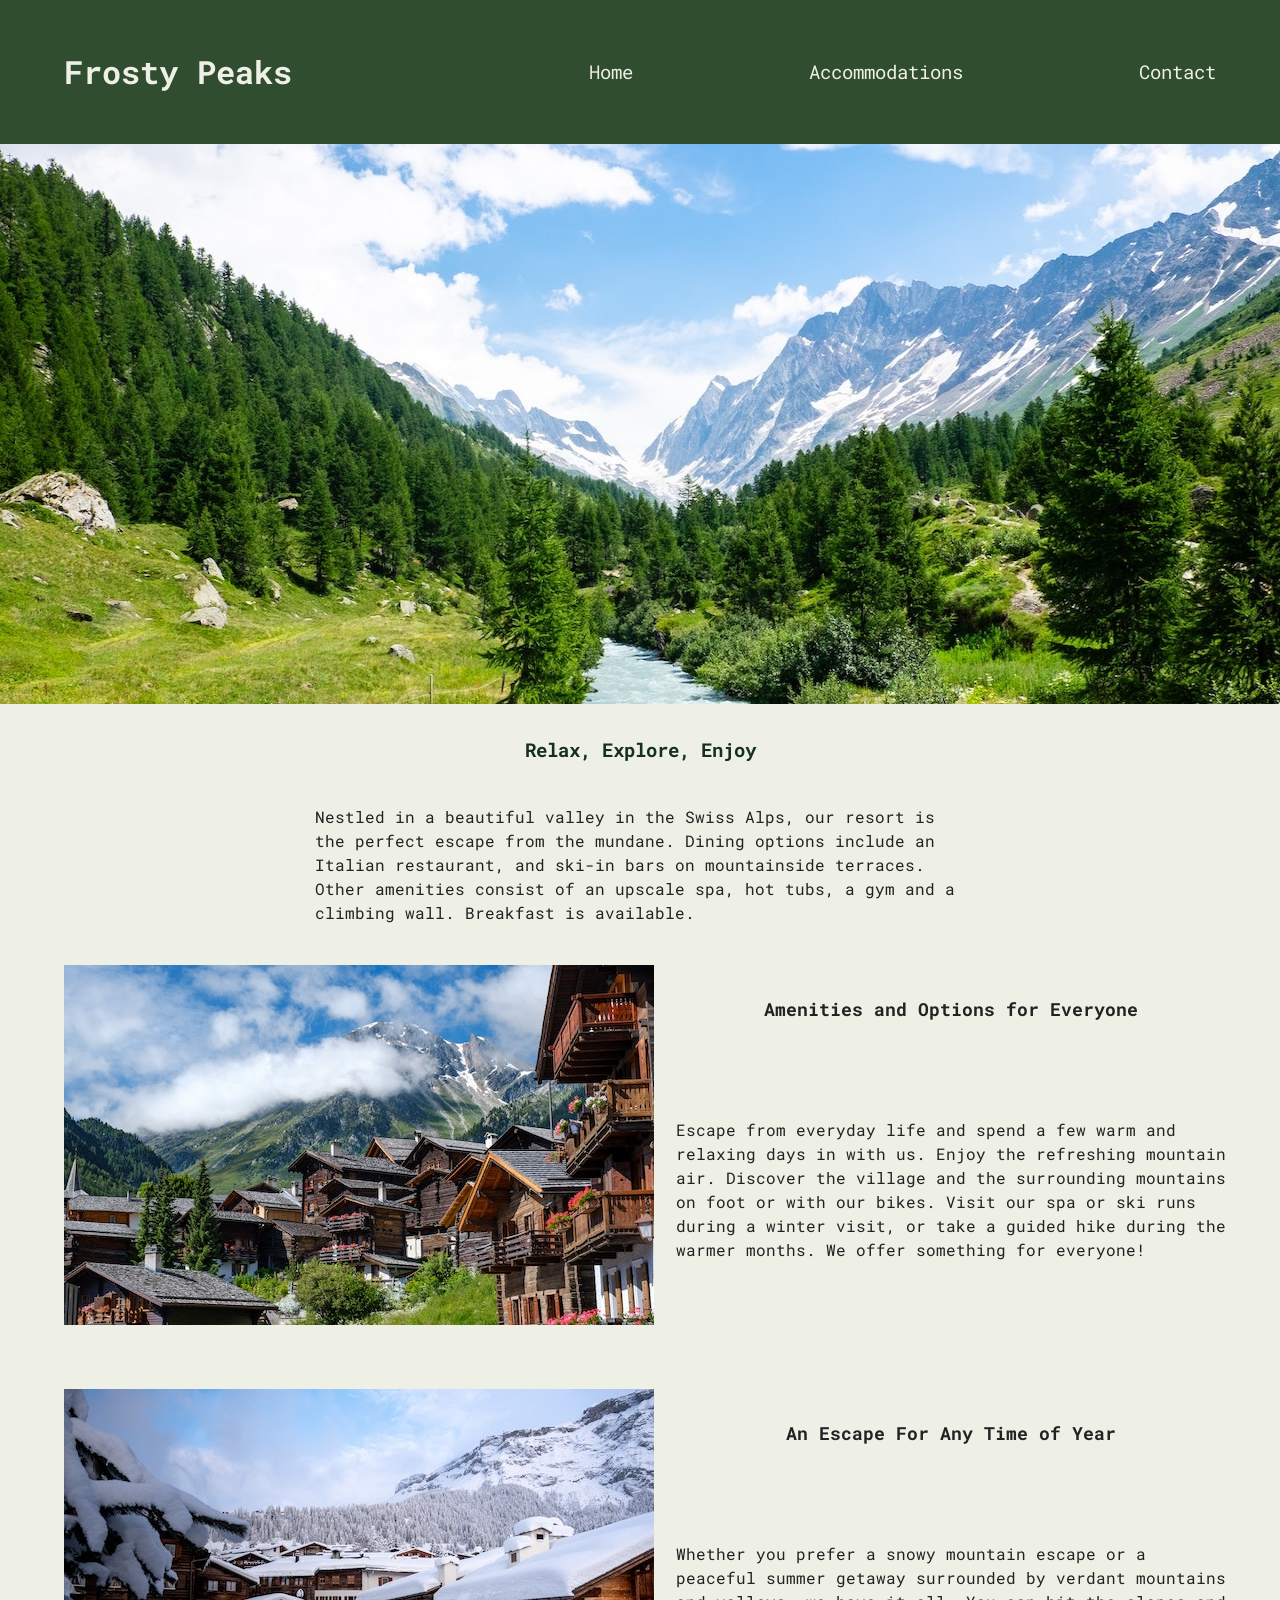
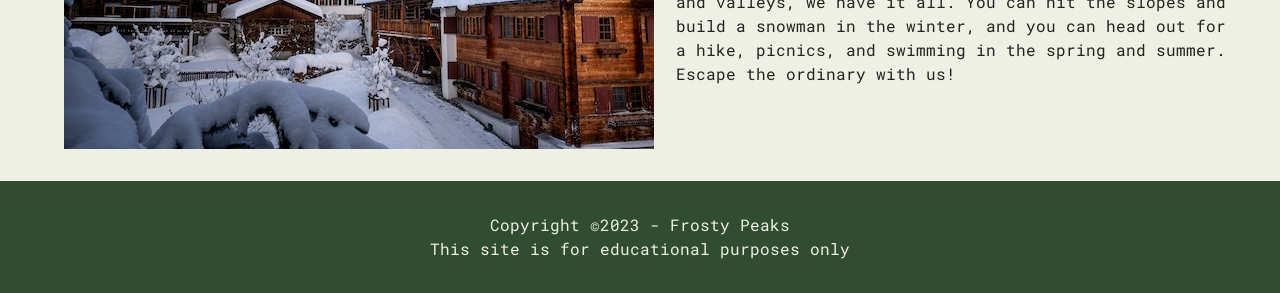
<file: index.html>
<!DOCTYPE html>
<html lang="en">
    <head>
        <meta charset="utf-8">
        <title>Frosty Peaks</title>
        <meta name="author" content="Sol Llinas">
        <meta name="description" content="Frosty Peaks Resort">
        
        <link rel="shortcut icon" href="images/favicon.ico" type="image/x-icon">
        <link rel="icon" href="images/favicon.ico" type="image/x-icon">

        <link rel="preconnect" href="https://fonts.googleapis.com">
        <link rel="preconnect" href="https://fonts.gstatic.com" crossorigin>
        <link href="https://fonts.googleapis.com/css2?family=Roboto+Mono:ital,wght@0,100..700;1,100..700&display=swap" rel="stylesheet">

        <link rel="stylesheet" href="styles.css">
    </head>

    <body>
        <header>
            <div>
                <h1><a href="#">Frosty Peaks</a></h1>
                <nav>
                    <ul>
                        <li><a href="#">Home</a></li>
                        <li><a href="#">Accommodations</a></li>
                        <li><a href="contact.html">Contact</a></li>
                    </ul>
                </nav>
            </div>
            <img src="images/swiss-valley.jpg" alt="Panoramic view of a lake, pine trees and snow covered mountains" height="560" width="1440"> 
        </header>
        <main>
            <h2>Relax, Explore, Enjoy</h2>
            <p>Nestled in a beautiful valley in the Swiss Alps, our resort is the perfect escape from the mundane. Dining options include an Italian restaurant, and ski-in bars on mountainside terraces. Other amenities consist of an upscale spa, hot tubs, a gym and a climbing wall. Breakfast is available.</p>
            <section id="amenities">
                <img src="images/swiss-chalet.jpg" alt="Several wooden cabins with a background of snow covered mountains" width="590" height="360">
                <h3>Amenities and Options for Everyone</h3>
                <p>Escape from everyday life and spend a few warm and relaxing days in with us. Enjoy the refreshing mountain air. Discover the village and the surrounding mountains on foot or with our bikes. Visit our spa or ski runs during a winter visit, or take a guided hike during the warmer months. We offer something for everyone!</p>
            </section>
            <section id="description">
                <img src="images/snowy-chalet.jpg" alt="Several wooden cabins covered in snow with a background of snow covered mountains" width="590" height="360">
                <h3>An Escape For Any Time of Year</h3>
                <p>Whether you prefer a snowy mountain escape or a peaceful summer getaway surrounded by verdant mountains and valleys, we have it all. You can hit the slopes and build a snowman in the winter, and you can head out for a hike, picnics, and swimming in the spring and summer. Escape the ordinary with us!</p>
            </section>
        </main>
        <footer>
            <p>Copyright ©2023 - Frosty Peaks</p>
            <p>This site is for educational purposes only</p>
        </footer>
    </body>
</html>
</file>
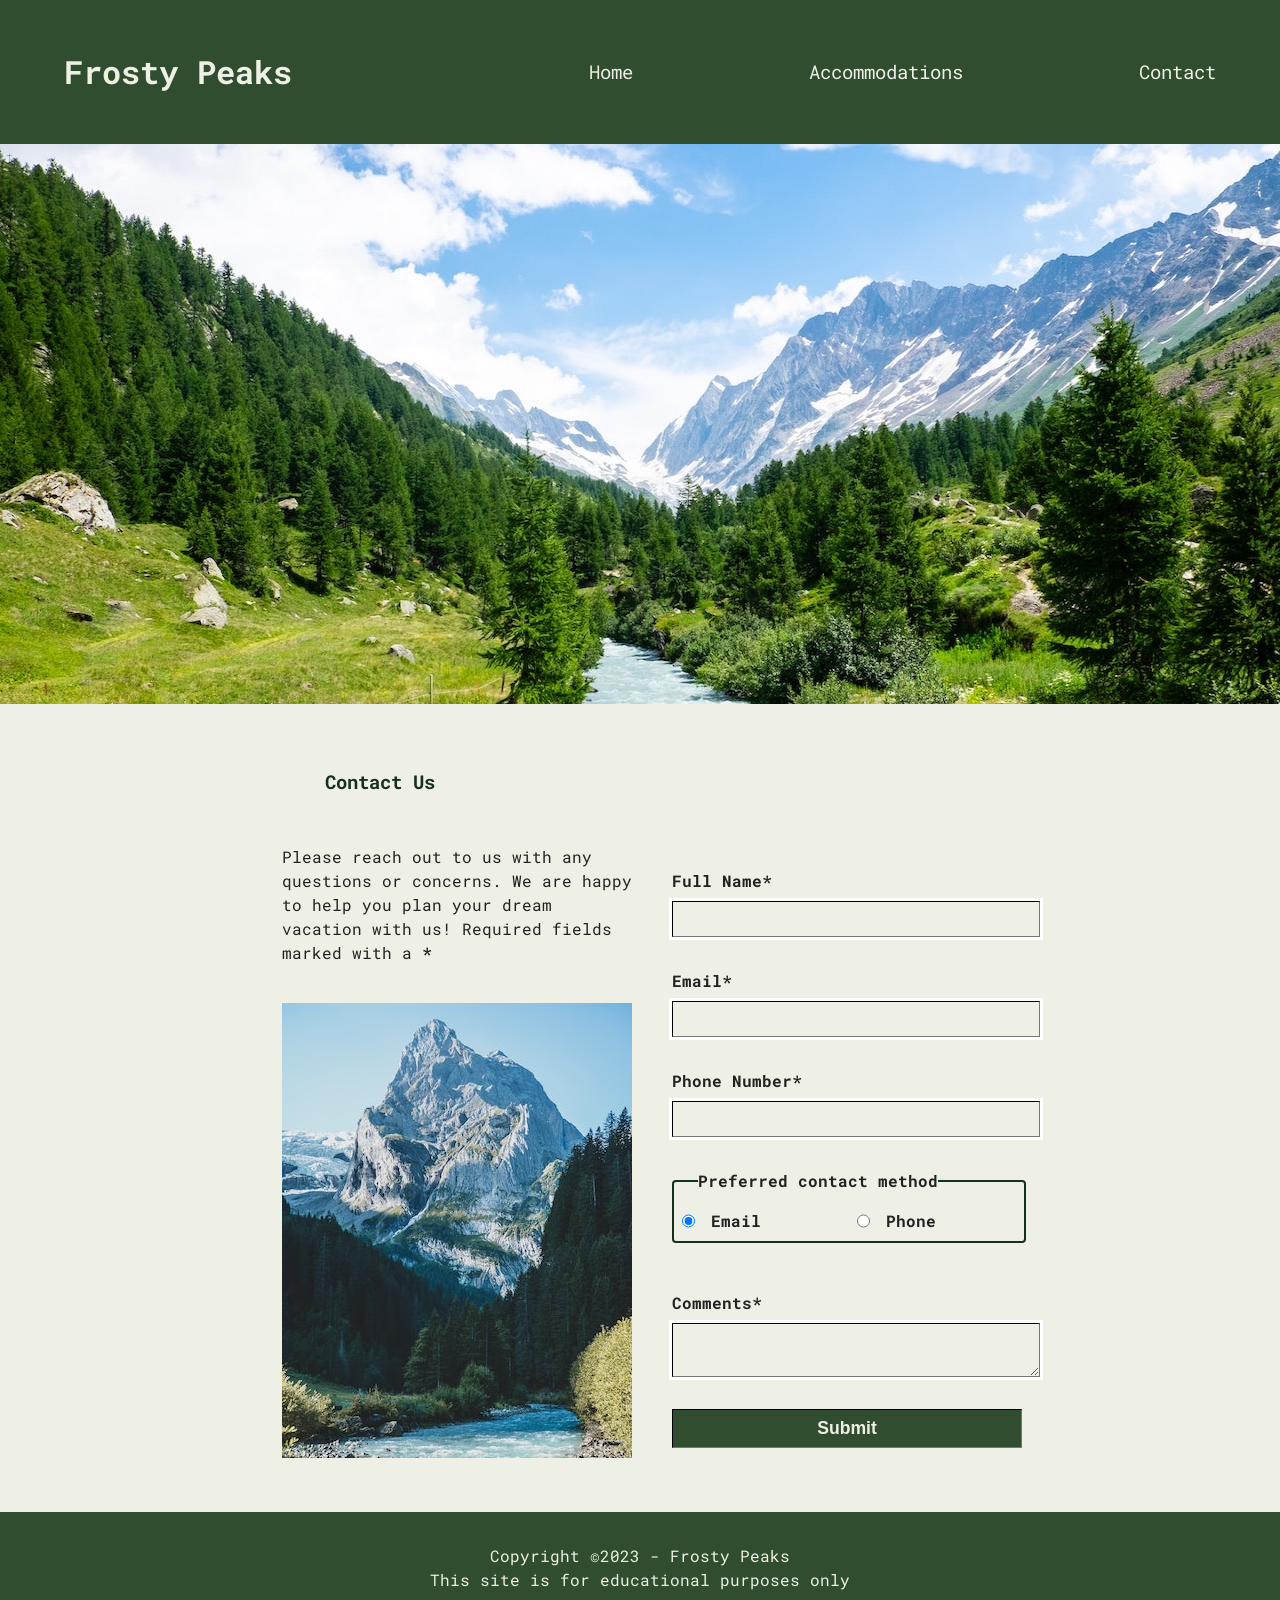
<file: contact.html>
<!DOCTYPE html>
<html lang="en">
    <head>
        <meta charset="utf-8">
        <title>Frosty Peaks | Contact</title>
        <meta name="author" content="Sol Llinas">
        <meta name="description" content="Frosty Peaks Resort contact section">
        
        <link rel="shortcut icon" href="images/favicon.ico" type="image/x-icon">
        <link rel="icon" href="images/favicon.ico" type="image/x-icon">

        <link rel="preconnect" href="https://fonts.googleapis.com">
        <link rel="preconnect" href="https://fonts.gstatic.com" crossorigin>
        <link href="https://fonts.googleapis.com/css2?family=Roboto+Mono:ital,wght@0,100..700;1,100..700&display=swap" rel="stylesheet">

        <link rel="stylesheet" href="styles.css">
    </head>

    <body>
        <header>
            <div>
                <h1><a href="index.html">Frosty Peaks</a></h1>
                <nav>
                    <ul>
                        <li><a href="index.html">Home</a></li>
                        <li><a href="#">Accommodations</a></li>
                        <li><a href="#">Contact</a></li>
                    </ul>
                </nav>
            </div>
            <img src="images/swiss-valley.jpg" alt="Panoramic view of a lake, pine trees and snow covered mountains" height="560" width="1440"> 
        </header>
        <main>
            <section id="contact-us">
                <h2>Contact Us</h2>
                <p>Please reach out to us with any questions or concerns. We are happy to help you plan your dream vacation with us!
                    Required fields marked with a <span class="required">*</span></p>
                <img src="images/swiss-peak.jpg" alt="Snow covered peak behind a line of trees and a lake." width="350" height="455">
                <form action="https://wp.zybooks.com/form-viewer.php" target="_blank" method="post">

                    <label for="my-name">Full Name*</label>
                    <input type="text" name="my-name" id="my-name" required>

                    <label for="my-email">Email*</label>
                    <input type="email" name="my-email" id="my-email" required>

                    <label for="my-phone">Phone Number*</label>
                    <input type="tel" name="my-phone" id="my-phone" required>

                    <fieldset>
                        <legend>Preferred contact method</legend>

                        <input type="radio" name="contact-pref" id="pref-email" checked>
                        <label for="pref-email">Email</label>

                        <input type="radio" name="contact-pref" id="pref-phone">
                        <label for="pref-phone">Phone</label>
                    </fieldset>

                    <label for="my-comment">Comments*</label>
                    <textarea name="my-comment" id="my-comment" required></textarea>

                    <input type="submit" name="my-submit" id="my-submit" value="Submit">
                </form>
            </section>
        </main>
        <footer>
            <p>Copyright ©2023 - Frosty Peaks</p>
            <p>This site is for educational purposes only</p>
        </footer>
    </body>
</html>
</file>
<file: styles.css>
/* OBFUSCATED BY CSSOBFUSCATOR.COM at 2025/04/30 21:22:34 */
span,html,body,div{margin-left:0;}div,html,span,body{margin-bottom:0;}div,html,body,span{margin-right:0;}body,span,div,html{margin-top:0;}span,html,body,div{padding-left:0;}div,html,body,span{padding-bottom:0;}html,span,div,body{padding-right:0;}span,div,body,html{padding-top:0;}html{border-left-width:0;}html{border-bottom-width:0;}html{border-right-width:0;}html{border-top-width:0;}html{border-left-style:none;}html{border-bottom-style:none;}html{border-right-style:none;}html{border-top-style:none;}html{border-left-color:currentColor;}html{border-bottom-color:currentColor;}html{border-right-color:currentColor;}html{border-top-color:currentColor;}html{border-image:none;}html{font-size:100%;}html{font:inherit;}span,body,html,div{vertical-align:baseline;}body{border-left-width:0;}body{border-bottom-width:0;}body{border-right-width:0;}body{border-top-width:0;}body{border-left-style:none;}body{border-bottom-style:none;}body{border-right-style:none;}body{border-top-style:none;}body{border-left-color:currentColor;}body{border-bottom-color:currentColor;}body{border-right-color:currentColor;}body{border-top-color:currentColor;}body{border-image:none;}body{font-size:100%;}body{font:inherit;}div{border-left-width:0;}div{border-bottom-width:0;}div{border-right-width:0;}#amenities img{grid-column:1/2;}div{border-top-width:0;}div{border-left-style:none;}div{border-bottom-style:none;}div{border-right-style:none;}div{border-top-style:none;}div{border-left-color:currentColor;}div{border-bottom-color:currentColor;}div{border-right-color:currentColor;}div{border-top-color:currentColor;}div{border-image:none;}div{font-size:100%;}div{font:inherit;}span{border-left-width:0;}span{border-bottom-width:0;}span{border-right-width:0;}span{border-top-width:0;}span{border-left-style:none;}span{border-bottom-style:none;}#amenities img{grid-row:1/3;}span{border-right-style:none;}span{border-top-style:none;}span{border-left-color:currentColor;}span{border-bottom-color:currentColor;}span{border-right-color:currentColor;}span{border-top-color:currentColor;}span{border-image:none;}span{font-size:100%;}span{font:inherit;}applet,object{margin-left:0;}applet,object{margin-bottom:0;}applet,object{margin-right:0;}object,applet{margin-top:0;}object,applet{padding-left:0;}object,applet{padding-bottom:0;}object,applet{padding-right:0;}applet,object{padding-top:0;}applet{border-left-width:0;}applet{border-bottom-width:0;}applet{border-right-width:0;}applet{border-top-width:0;}applet{border-left-style:none;}#amenities img{justify-self:center;}applet{border-bottom-style:none;}nav a:hover{color:var(--lt-green);}applet{border-right-style:none;}applet{border-top-style:none;}#amenities{display:grid;}applet{border-left-color:currentColor;}applet{border-bottom-color:currentColor;}applet{border-right-color:currentColor;}applet{border-top-color:currentColor;}applet{border-image:none;}applet{font-size:100%;}blockquote:before{content:"";}applet{font:inherit;}applet,object{vertical-align:baseline;}object{border-left-width:0;}object{border-bottom-width:0;}object{border-right-width:0;}object{border-top-width:0;}object{border-left-style:none;}object{border-bottom-style:none;}object{border-right-style:none;}object{border-top-style:none;}object{border-left-color:currentColor;}object{border-bottom-color:currentColor;}#amenities{grid-template-columns:1fr 1fr;}object{border-right-color:currentColor;}object{border-top-color:currentColor;}object{border-image:none;}object{font-size:100%;}object{font:inherit;}h1,iframe{margin-left:0;}iframe,h1{margin-bottom:0;}h1,iframe{margin-right:0;}iframe,h1{margin-top:0;}h1,iframe{padding-left:0;}#amenities{gap:0;}h1,iframe{padding-bottom:0;}iframe,h1{padding-right:0;}iframe,h1{padding-top:0;}iframe{border-left-width:0;}iframe{border-bottom-width:0;}iframe{border-right-width:0;}iframe{border-top-width:0;}iframe{border-left-style:none;}iframe{border-bottom-style:none;}iframe{border-right-style:none;}iframe{border-top-style:none;}iframe{border-left-color:currentColor;}iframe{border-bottom-color:currentColor;}iframe{border-right-color:currentColor;}iframe{border-top-color:currentColor;}iframe{border-image:none;}iframe{font-size:100%;}iframe{font:inherit;}iframe,h1{vertical-align:baseline;}h1{border-left-width:0;}h1{border-bottom-width:0;}#amenities img{padding-left:2rem;}h1{border-right-width:0;}h1{border-top-width:0;}h1{border-left-style:none;}h1{border-bottom-style:none;}h1{border-right-style:none;}h1{border-top-style:none;}h1{border-left-color:currentColor;}h1{border-bottom-color:currentColor;}h1{border-right-color:currentColor;}h1{border-top-color:currentColor;}h1{border-image:none;}h1{font-size:100%;}h1{font:inherit;}h3,h2{margin-left:0;}nav ul li{font-size:1.2rem;}h3,h2{margin-bottom:0;}h3,h2{margin-right:0;}h2,h3{margin-top:0;}h2,h3{padding-left:0;}h2,h3{padding-bottom:0;}h3,h2{padding-right:0;}h3,h2{padding-top:0;}h2{border-left-width:0;}h2{border-bottom-width:0;}h2{border-right-width:0;}h2{border-top-width:0;}h2{border-left-style:none;}h2{border-bottom-style:none;}h2{border-right-style:none;}blockquote:before{content:none;}h2{border-top-style:none;}#amenities{padding-left:2rem;}h2{border-left-color:currentColor;}h2{border-bottom-color:currentColor;}h2{border-right-color:currentColor;}h2{border-top-color:currentColor;}h2{border-image:none;}h2{font-size:100%;}h2{font:inherit;}h3,h2{vertical-align:baseline;}:root{--dk-green:#163020;}#amenities{padding-bottom:2rem;}h3{border-left-width:0;}h3{border-bottom-width:0;}#amenities{padding-right:2rem;}h3{border-right-width:0;}h3{border-top-width:0;}h3{border-left-style:none;}#amenities{padding-top:2rem;}h3{border-bottom-style:none;}h3{border-right-style:none;}h3{border-top-style:none;}h3{border-left-color:currentColor;}h3{border-bottom-color:currentColor;}h3{border-right-color:currentColor;}h3{border-top-color:currentColor;}h3{border-image:none;}h3{font-size:100%;}h3{font:inherit;}h4,h5{margin-left:0;}h4,h5{margin-bottom:0;}h4,h5{margin-right:0;}h5,h4{margin-top:0;}h5,h4{padding-left:0;}h5,h4{padding-bottom:0;}h5,h4{padding-right:0;}h5,h4{padding-top:0;}h4{border-left-width:0;}h4{border-bottom-width:0;}h4{border-right-width:0;}h4{border-top-width:0;}h4{border-left-style:none;}h4{border-bottom-style:none;}h4{border-right-style:none;}h4{border-top-style:none;}h4{border-left-color:currentColor;}h4{border-bottom-color:currentColor;}#description{display:grid;}h4{border-right-color:currentColor;}h4{border-top-color:currentColor;}h4{border-image:none;}h4{font-size:100%;}:root{--med-green:#304d30;}h4{font:inherit;}h4,h5{vertical-align:baseline;}blockquote:after{content:"";}h5{border-left-width:0;}h5{border-bottom-width:0;}h5{border-right-width:0;}h5{border-top-width:0;}h5{border-left-style:none;}h5{border-bottom-style:none;}h5{border-right-style:none;}#amenities h2{grid-column:2/-1;}h5{border-top-style:none;}h5{border-left-color:currentColor;}h5{border-bottom-color:currentColor;}h5{border-right-color:currentColor;}#description{grid-template-columns:1fr 1fr;}h5{border-top-color:currentColor;}h5{border-image:none;}h5{font-size:100%;}h5{font:inherit;}p,h6{margin-left:0;}h6,p{margin-bottom:0;}h6,p{margin-right:0;}blockquote:after{content:none;}p,h6{margin-top:0;}#amenities h2{grid-row:1/2;}h6,p{padding-left:0;}p,h6{padding-bottom:0;}p,h6{padding-right:0;}p,h6{padding-top:0;}#description{gap:0;}h6{border-left-width:0;}h6{border-bottom-width:0;}#description{padding-left:2rem;}h6{border-right-width:0;}h6{border-top-width:0;}h6{border-left-style:none;}h6{border-bottom-style:none;}h6{border-right-style:none;}h6{border-top-style:none;}h6{border-left-color:currentColor;}h6{border-bottom-color:currentColor;}h6{border-right-color:currentColor;}h6{border-top-color:currentColor;}h6{border-image:none;}h6{font-size:100%;}h6{font:inherit;}h6,p{vertical-align:baseline;}p{border-left-width:0;}p{border-bottom-width:0;}#amenities h2{align-self:center;}p{border-right-width:0;}p{border-top-width:0;}p{border-left-style:none;}p{border-bottom-style:none;}p{border-right-style:none;}p{border-top-style:none;}p{border-left-color:currentColor;}p{border-bottom-color:currentColor;}p{border-right-color:currentColor;}p{border-top-color:currentColor;}p{border-image:none;}p{font-size:100%;}p{font:inherit;}pre,blockquote{margin-left:0;}pre,blockquote{margin-bottom:0;}pre,blockquote{margin-right:0;}pre,blockquote{margin-top:0;}pre,blockquote{padding-left:0;}pre,blockquote{padding-bottom:0;}pre,blockquote{padding-right:0;}blockquote,pre{padding-top:0;}blockquote{border-left-width:0;}blockquote{border-bottom-width:0;}blockquote{border-right-width:0;}blockquote{border-top-width:0;}blockquote{border-left-style:none;}blockquote{border-bottom-style:none;}blockquote{border-right-style:none;}blockquote{border-top-style:none;}blockquote{border-left-color:currentColor;}blockquote{border-bottom-color:currentColor;}blockquote{border-right-color:currentColor;}blockquote{border-top-color:currentColor;}blockquote{border-image:none;}#amenities p{grid-column:2/-1;}blockquote{font-size:100%;}q:before{content:"";}blockquote{font:inherit;}pre,blockquote{vertical-align:baseline;}pre{border-left-width:0;}pre{border-bottom-width:0;}q:before{content:none;}pre{border-right-width:0;}pre{border-top-width:0;}pre{border-left-style:none;}pre{border-bottom-style:none;}pre{border-right-style:none;}pre{border-top-style:none;}pre{border-left-color:currentColor;}pre{border-bottom-color:currentColor;}pre{border-right-color:currentColor;}pre{border-top-color:currentColor;}pre{border-image:none;}pre{font-size:100%;}pre{font:inherit;}abbr,a{margin-left:0;}abbr,a{margin-bottom:0;}abbr,a{margin-right:0;}abbr,a{margin-top:0;}a,abbr{padding-left:0;}a,abbr{padding-bottom:0;}abbr,a{padding-right:0;}abbr,a{padding-top:0;}a{border-left-width:0;}a{border-bottom-width:0;}a{border-right-width:0;}a{border-top-width:0;}a{border-left-style:none;}a{border-bottom-style:none;}a{border-right-style:none;}a{border-top-style:none;}a{border-left-color:currentColor;}a{border-bottom-color:currentColor;}a{border-right-color:currentColor;}a{border-top-color:currentColor;}#description{padding-bottom:2rem;}a{border-image:none;}a{font-size:100%;}#amenities p{grid-row:2/3;}a{font:inherit;}abbr,a{vertical-align:baseline;}#amenities p{padding-left:1rem;}nav a:focus{color:var(--lt-green);}abbr{border-left-width:0;}abbr{border-bottom-width:0;}abbr{border-right-width:0;}abbr{border-top-width:0;}abbr{border-left-style:none;}abbr{border-bottom-style:none;}abbr{border-right-style:none;}abbr{border-top-style:none;}abbr{border-left-color:currentColor;}abbr{border-bottom-color:currentColor;}abbr{border-right-color:currentColor;}nav ul li{margin-left:3rem;}abbr{border-top-color:currentColor;}abbr{border-image:none;}abbr{font-size:100%;}abbr{font:inherit;}acronym,cite,address,big{margin-left:0;}cite,big,acronym,address{margin-bottom:0;}address,big,cite,acronym{margin-right:0;}address,acronym,cite,big{margin-top:0;}big,address,cite,acronym{padding-left:0;}big,address,cite,acronym{padding-bottom:0;}acronym,cite,address,big{padding-right:0;}cite,big,address,acronym{padding-top:0;}acronym{border-left-width:0;}acronym{border-bottom-width:0;}acronym{border-right-width:0;}acronym{border-top-width:0;}acronym{border-left-style:none;}acronym{border-bottom-style:none;}acronym{border-right-style:none;}acronym{border-top-style:none;}acronym{border-left-color:currentColor;}acronym{border-bottom-color:currentColor;}acronym{border-right-color:currentColor;}acronym{border-top-color:currentColor;}acronym{border-image:none;}acronym{font-size:100%;}acronym{font:inherit;}acronym,cite,big,address{vertical-align:baseline;}address{border-left-width:0;}address{border-bottom-width:0;}address{border-right-width:0;}address{border-top-width:0;}address{border-left-style:none;}address{border-bottom-style:none;}address{border-right-style:none;}address{border-top-style:none;}address{border-left-color:currentColor;}address{border-bottom-color:currentColor;}address{border-right-color:currentColor;}nav ul li{margin-bottom:2rem;}address{border-top-color:currentColor;}address{border-image:none;}address{font-size:100%;}address{font:inherit;}big{border-left-width:0;}big{border-bottom-width:0;}big{border-right-width:0;}big{border-top-width:0;}big{border-left-style:none;}big{border-bottom-style:none;}big{border-right-style:none;}big{border-top-style:none;}big{border-left-color:currentColor;}big{border-bottom-color:currentColor;}big{border-right-color:currentColor;}big{border-top-color:currentColor;}big{border-image:none;}big{font-size:100%;}big{font:inherit;}cite{border-left-width:0;}cite{border-bottom-width:0;}cite{border-right-width:0;}cite{border-top-width:0;}cite{border-left-style:none;}cite{border-bottom-style:none;}cite{border-right-style:none;}cite{border-top-style:none;}cite{border-left-color:currentColor;}cite{border-bottom-color:currentColor;}cite{border-right-color:currentColor;}cite{border-top-color:currentColor;}cite{border-image:none;}cite{font-size:100%;}cite{font:inherit;}#amenities p{padding-bottom:.5rem;}del,code{margin-left:0;}code,del{margin-bottom:0;}:root{--lt-green:#b6c4b6;}#amenities p{padding-right:1rem;}#amenities p{padding-top:.5rem;}del,code{margin-right:0;}input[type="radio"]{display:inline;}code,em,del,dfn{margin-top:0;}del,em,dfn,code{padding-left:0;}em,code,dfn,del{padding-bottom:0;}dfn,code,em,del{padding-right:0;}del,code,dfn,em{padding-top:0;}code{border-left-width:0;}code{border-bottom-width:0;}code{border-right-width:0;}code{border-top-width:0;}code{border-left-style:none;}code{border-bottom-style:none;}code{border-right-style:none;}code{border-top-style:none;}code{border-left-color:currentColor;}code{border-bottom-color:currentColor;}code{border-right-color:currentColor;}code{border-top-color:currentColor;}code{border-image:none;}code{font-size:100%;}code{font:inherit;}code,em,dfn,del{vertical-align:baseline;}q:after{content:"";}del{border-left-width:0;}del{border-bottom-width:0;}del{border-right-width:0;}del{border-top-width:0;}del{border-left-style:none;}del{border-bottom-style:none;}del{border-right-style:none;}del{border-top-style:none;}del{border-left-color:currentColor;}del{border-bottom-color:currentColor;}del{border-right-color:currentColor;}del{border-top-color:currentColor;}del{border-image:none;}del{font-size:100%;}del{font:inherit;}em,dfn{margin-left:0;}dfn,em{margin-bottom:0;}em,dfn{margin-right:0;}dfn{border-left-width:0;}dfn{border-bottom-width:0;}dfn{border-right-width:0;}dfn{border-top-width:0;}dfn{border-left-style:none;}dfn{border-bottom-style:none;}dfn{border-right-style:none;}dfn{border-top-style:none;}dfn{border-left-color:currentColor;}dfn{border-bottom-color:currentColor;}dfn{border-right-color:currentColor;}dfn{border-top-color:currentColor;}dfn{border-image:none;}dfn{font-size:100%;}dfn{font:inherit;}em{border-left-width:0;}em{border-bottom-width:0;}em{border-right-width:0;}em{border-top-width:0;}em{border-left-style:none;}em{border-bottom-style:none;}nav ul li{margin-right:3rem;}em{border-right-style:none;}input[type="radio"]{cursor:pointer;}em{border-top-style:none;}em{border-left-color:currentColor;}em{border-bottom-color:currentColor;}em{border-right-color:currentColor;}em{border-top-color:currentColor;}em{border-image:none;}em{font-size:100%;}em{font:inherit;}ins,img{margin-left:0;}img,ins{margin-bottom:0;}img,ins{margin-right:0;}img,ins{margin-top:0;}img,ins{padding-left:0;}img,ins{padding-bottom:0;}img,ins{padding-right:0;}q:after{content:none;}ins,img{padding-top:0;}img{border-left-width:0;}img{border-bottom-width:0;}img{border-right-width:0;}img{border-top-width:0;}img{border-left-style:none;}img{border-bottom-style:none;}img{border-right-style:none;}img{border-top-style:none;}img{border-left-color:currentColor;}img{border-bottom-color:currentColor;}#amenities p{width:100%;}img{border-right-color:currentColor;}img{border-top-color:currentColor;}img{border-image:none;}img{font-size:100%;}img{font:inherit;}img,ins{vertical-align:baseline;}ins{border-left-width:0;}ins{border-bottom-width:0;}ins{border-right-width:0;}ins{border-top-width:0;}ins{border-left-style:none;}ins{border-bottom-style:none;}ins{border-right-style:none;}ins{border-top-style:none;}ins{border-left-color:currentColor;}ins{border-bottom-color:currentColor;}ins{border-right-color:currentColor;}ins{border-top-color:currentColor;}ins{border-image:none;}ins{font-size:100%;}ins{font:inherit;}q,kbd{margin-left:0;}kbd,q{margin-bottom:0;}kbd,q{margin-right:0;}nav a:focus{border-left-width:medium;}kbd,q{margin-top:0;}q,kbd{padding-left:0;}kbd,q{padding-bottom:0;}kbd,q{padding-right:0;}kbd,q{padding-top:0;}kbd{border-left-width:0;}kbd{border-bottom-width:0;}kbd{border-right-width:0;}kbd{border-top-width:0;}kbd{border-left-style:none;}kbd{border-bottom-style:none;}kbd{border-right-style:none;}kbd{border-top-style:none;}kbd{border-left-color:currentColor;}kbd{border-bottom-color:currentColor;}kbd{border-right-color:currentColor;}nav a:focus{border-bottom-width:medium;}kbd{border-top-color:currentColor;}kbd{border-image:none;}kbd{font-size:100%;}kbd{font:inherit;}s,kbd,q,samp{vertical-align:baseline;}q{border-left-width:0;}q{border-bottom-width:0;}q{border-right-width:0;}q{border-top-width:0;}q{border-left-style:none;}q{border-bottom-style:none;}q{border-right-style:none;}q{border-top-style:none;}q{border-left-color:currentColor;}q{border-bottom-color:currentColor;}q{border-right-color:currentColor;}q{border-top-color:currentColor;}q{border-image:none;}q{font-size:100%;}q{font:inherit;}samp,s{margin-left:0;}samp,s{margin-bottom:0;}nav ul li{margin-top:2rem;}s,samp{margin-right:0;}samp,s{margin-top:0;}s,samp{padding-left:0;}samp,s{padding-bottom:0;}s,samp{padding-right:0;}samp,s{padding-top:0;}s{border-left-width:0;}s{border-bottom-width:0;}s{border-right-width:0;}s{border-top-width:0;}s{border-left-style:none;}s{border-bottom-style:none;}s{border-right-style:none;}s{border-top-style:none;}s{border-left-color:currentColor;}s{border-bottom-color:currentColor;}s{border-right-color:currentColor;}s{border-top-color:currentColor;}s{border-image:none;}s{font-size:100%;}s{font:inherit;}header img{display:block;}samp{border-left-width:0;}samp{border-bottom-width:0;}samp{border-right-width:0;}samp{border-top-width:0;}samp{border-left-style:none;}samp{border-bottom-style:none;}samp{border-right-style:none;}samp{border-top-style:none;}samp{border-left-color:currentColor;}samp{border-bottom-color:currentColor;}samp{border-right-color:currentColor;}samp{border-top-color:currentColor;}samp{border-image:none;}samp{font-size:100%;}samp{font:inherit;}#description{padding-right:2rem;}small,strike{margin-left:0;}strike,small{margin-bottom:0;}small,strike{margin-right:0;}small,strike{margin-top:0;}strike,small{padding-left:0;}strike,small{padding-bottom:0;}small,strike{padding-right:0;}strike,small{padding-top:0;}small{border-left-width:0;}small{border-bottom-width:0;}small{border-right-width:0;}small{border-top-width:0;}small{border-left-style:none;}small{border-bottom-style:none;}small{border-right-style:none;}small{border-top-style:none;}small{border-left-color:currentColor;}small{border-bottom-color:currentColor;}small{border-right-color:currentColor;}small{border-top-color:currentColor;}small{border-image:none;}small{font-size:100%;}small{font:inherit;}small,strike{vertical-align:baseline;}#my-submit:focus{outline:.03125in solid var(--dk-green);}strike{border-left-width:0;}strike{border-bottom-width:0;}strike{border-right-width:0;}strike{border-top-width:0;}strike{border-left-style:none;}strike{border-bottom-style:none;}strike{border-right-style:none;}strike{border-top-style:none;}strike{border-left-color:currentColor;}nav ul li{padding-left:1rem;}strike{border-bottom-color:currentColor;}strike{border-right-color:currentColor;}strike{border-top-color:currentColor;}strike{border-image:none;}strike{font-size:100%;}strike{font:inherit;}strong,sub{margin-left:0;}#description{padding-top:2rem;}sub,strong{margin-bottom:0;}sub,strong{margin-right:0;}strong,sub{margin-top:0;}sub,strong{padding-left:0;}sub,strong{padding-bottom:0;}strong,sub{padding-right:0;}sub,strong{padding-top:0;}strong{border-left-width:0;}strong{border-bottom-width:0;}strong{border-right-width:0;}strong{border-top-width:0;}strong{border-left-style:none;}strong{border-bottom-style:none;}strong{border-right-style:none;}strong{border-top-style:none;}strong{border-left-color:currentColor;}strong{border-bottom-color:currentColor;}strong{border-right-color:currentColor;}strong{border-top-color:currentColor;}strong{border-image:none;}strong{font-size:100%;}strong{font:inherit;}sub,strong{vertical-align:baseline;}nav a:focus{border-right-width:medium;}sub{border-left-width:0;}sub{border-bottom-width:0;}sub{border-right-width:0;}sub{border-top-width:0;}sub{border-left-style:none;}nav ul li{padding-bottom:1rem;}sub{border-bottom-style:none;}sub{border-right-style:none;}sub{border-top-style:none;}sub{border-left-color:currentColor;}input[type="radio"]{width:10%;}sub{border-bottom-color:currentColor;}sub{border-right-color:currentColor;}sub{border-top-color:currentColor;}sub{border-image:none;}sub{font-size:100%;}sub{font:inherit;}:root{--off-white:#eef0e5;}sup,tt{margin-left:0;}sup,tt{margin-bottom:0;}sup,tt{margin-right:0;}sup,tt{margin-top:0;}sup,tt{padding-left:0;}tt,sup{padding-bottom:0;}tt,sup{padding-right:0;}sup,tt{padding-top:0;}sup{border-left-width:0;}sup{border-bottom-width:0;}sup{border-right-width:0;}sup{border-top-width:0;}sup{border-left-style:none;}sup{border-bottom-style:none;}sup{border-right-style:none;}sup{border-top-style:none;}sup{border-left-color:currentColor;}sup{border-bottom-color:currentColor;}sup{border-right-color:currentColor;}sup{border-top-color:currentColor;}sup{border-image:none;}input[type="radio"]{margin-left:.5rem;}sup{font-size:100%;}sup{font:inherit;}tt,sup{vertical-align:baseline;}#contact-us{display:grid;}tt{border-left-width:0;}tt{border-bottom-width:0;}tt{border-right-width:0;}tt{border-top-width:0;}tt{border-left-style:none;}tt{border-bottom-style:none;}tt{border-right-style:none;}tt{border-top-style:none;}tt{border-left-color:currentColor;}tt{border-bottom-color:currentColor;}tt{border-right-color:currentColor;}tt{border-top-color:currentColor;}tt{border-image:none;}tt{font-size:100%;}tt{font:inherit;}b,var{margin-left:0;}b,var{margin-bottom:0;}b,var{margin-right:0;}var,b{margin-top:0;}b,var{padding-left:0;}var,b{padding-bottom:0;}b,var{padding-right:0;}b,var{padding-top:0;}var{border-left-width:0;}var{border-bottom-width:0;}var{border-right-width:0;}var{border-top-width:0;}var{border-left-style:none;}#amenities p{max-width:55ch;}var{border-bottom-style:none;}var{border-right-style:none;}var{border-top-style:none;}nav a:focus{border-top-width:medium;}var{border-left-color:currentColor;}var{border-bottom-color:currentColor;}var{border-right-color:currentColor;}var{border-top-color:currentColor;}var{border-image:none;}var{font-size:100%;}var{font:inherit;}i,b,var,u{vertical-align:baseline;}#contact-us{grid-template-columns:1fr 1fr;}b{border-left-width:0;}b{border-bottom-width:0;}b{border-right-width:0;}b{border-top-width:0;}b{border-left-style:none;}b{border-bottom-style:none;}b{border-right-style:none;}b{border-top-style:none;}b{border-left-color:currentColor;}b{border-bottom-color:currentColor;}b{border-right-color:currentColor;}b{border-top-color:currentColor;}b{border-image:none;}b{font-size:100%;}b{font:inherit;}i,u,dl,center{margin-left:0;}i,center,u,dl{margin-bottom:0;}dl,center,i,u{margin-right:0;}center,u,dl,i{margin-top:0;}dl,center,u,i{padding-left:0;}u,center,dl,i{padding-bottom:0;}i,u{padding-right:0;}u,i{padding-top:0;}u{border-left-width:0;}u{border-bottom-width:0;}u{border-right-width:0;}u{border-top-width:0;}u{border-left-style:none;}u{border-bottom-style:none;}u{border-right-style:none;}u{border-top-style:none;}u{border-left-color:currentColor;}u{border-bottom-color:currentColor;}u{border-right-color:currentColor;}u{border-top-color:currentColor;}u{border-image:none;}u{font-size:100%;}u{font:inherit;}i{border-left-width:0;}i{border-bottom-width:0;}i{border-right-width:0;}i{border-top-width:0;}i{border-left-style:none;}i{border-bottom-style:none;}i{border-right-style:none;}i{border-top-style:none;}i{border-left-color:currentColor;}i{border-bottom-color:currentColor;}i{border-right-color:currentColor;}i{border-top-color:currentColor;}i{border-image:none;}i{font-size:100%;}i{font:inherit;}#amenities p{justify-self:center;}#contact-us{gap:1rem;}center,dl{padding-right:0;}center,dl{padding-top:0;}center{border-left-width:0;}center{border-bottom-width:0;}center{border-right-width:0;}center{border-top-width:0;}center{border-left-style:none;}center{border-bottom-style:none;}center{border-right-style:none;}center{border-top-style:none;}#contact-us{padding-left:2rem;}center{border-left-color:currentColor;}center{border-bottom-color:currentColor;}center{border-right-color:currentColor;}center{border-top-color:currentColor;}center{border-image:none;}center{font-size:100%;}center{font:inherit;}center,dl{vertical-align:baseline;}#description img{grid-column:1/2;}dl{border-left-width:0;}dl{border-bottom-width:0;}dl{border-right-width:0;}dl{border-top-width:0;}dl{border-left-style:none;}dl{border-bottom-style:none;}dl{border-right-style:none;}dl{border-top-style:none;}dl{border-left-color:currentColor;}dl{border-bottom-color:currentColor;}dl{border-right-color:currentColor;}dl{border-top-color:currentColor;}header img{width:100%;}dl{border-image:none;}dl{font-size:100%;}dl{font:inherit;}dd,ul,ol,dt{margin-left:0;}ul,dt,ol,dd{margin-bottom:0;}dt,dd,ul,ol{margin-right:0;}ol,ul,dt,dd{margin-top:0;}ul,dd,dt,ol{padding-left:0;}dd,ul,ol,dt{padding-bottom:0;}#description img{grid-row:1/3;}ol,ul,dt,dd{padding-right:0;}dd,ol,dt,ul{padding-top:0;}dt{border-left-width:0;}dt{border-bottom-width:0;}dt{border-right-width:0;}dt{border-top-width:0;}nav a:focus,dt{border-left-style:none;}dt{border-bottom-style:none;}dt{border-right-style:none;}dt{border-top-style:none;}dt{border-left-color:currentColor;}dt{border-bottom-color:currentColor;}dt{border-right-color:currentColor;}dt{border-top-color:currentColor;}dt{border-image:none;}dt{font-size:100%;}dt{font:inherit;}dt,dd{vertical-align:baseline;}dd{border-left-width:0;}dd{border-bottom-width:0;}dd{border-right-width:0;}dd{border-top-width:0;}dd{border-left-style:none;}dd{border-bottom-style:none;}dd{border-right-style:none;}dd{border-top-style:none;}dd{border-left-color:currentColor;}dd{border-bottom-color:currentColor;}dd{border-right-color:currentColor;}dd{border-top-color:currentColor;}dd{border-image:none;}dd{font-size:100%;}dd{font:inherit;}ol{border-left-width:0;}ol{border-bottom-width:0;}ol{border-right-width:0;}ol{border-top-width:0;}header div{display:flex;}ol{border-left-style:none;}ol{border-bottom-style:none;}ol{border-right-style:none;}nav ul li{padding-right:1rem;}ol{border-top-style:none;}ol{border-left-color:currentColor;}ol{border-bottom-color:currentColor;}ol{border-right-color:currentColor;}ol{border-top-color:currentColor;}ol{border-image:none;}ol{font-size:100%;}ol{font:inherit;}ul,ol{vertical-align:baseline;}:root{--dk-grey:#222;}ul{border-left-width:0;}ul{border-bottom-width:0;}ul{border-right-width:0;}ul{border-top-width:0;}ul{border-left-style:none;}ul{border-bottom-style:none;}ul{border-right-style:none;}ul{border-top-style:none;}ul{border-left-color:currentColor;}ul{border-bottom-color:currentColor;}ul{border-right-color:currentColor;}ul{border-top-color:currentColor;}ul{border-image:none;}ul{font-size:100%;}ul{font:inherit;}label,form,fieldset,li{margin-left:0;}li,fieldset{margin-bottom:0;}li,fieldset{margin-right:0;}li,fieldset{margin-top:0;}fieldset,li{padding-left:0;}li,fieldset{padding-bottom:0;}fieldset,li{padding-right:0;}li,fieldset{padding-top:0;}li{border-left-width:0;}li{border-bottom-width:0;}li{border-right-width:0;}header div{gap:5rem;}li{border-top-width:0;}li{border-left-style:none;}li{border-bottom-style:none;}li{border-right-style:none;}li{border-top-style:none;}li{border-left-color:currentColor;}li{border-bottom-color:currentColor;}li{border-right-color:currentColor;}li{border-top-color:currentColor;}li{border-image:none;}li{font-size:100%;}li{font:inherit;}fieldset,li{vertical-align:baseline;}fieldset{border-left-width:0;}fieldset{border-bottom-width:0;}fieldset{border-right-width:0;}fieldset{border-top-width:0;}fieldset{border-left-style:none;}fieldset{border-bottom-style:none;}fieldset{border-right-style:none;}fieldset{border-top-style:none;}fieldset{border-left-color:currentColor;}fieldset{border-bottom-color:currentColor;}fieldset{border-right-color:currentColor;}fieldset{border-top-color:currentColor;}fieldset{border-image:none;}fieldset{font-size:100%;}fieldset{font:inherit;}:root{--font:"Roboto Mono",Arial,sans-serif;}label,form{margin-bottom:0;}label,form{margin-right:0;}form,label{margin-top:0;}label,form{padding-left:0;}label,form{padding-bottom:0;}#contact-us{padding-bottom:2rem;}form,label{padding-right:0;}form,label{padding-top:0;}form{border-left-width:0;}form{border-bottom-width:0;}form{border-right-width:0;}form{border-top-width:0;}form{border-left-style:none;}form{border-bottom-style:none;}#contact-us{padding-right:2rem;}form{border-right-style:none;}form{border-top-style:none;}form{border-left-color:currentColor;}form{border-bottom-color:currentColor;}form{border-right-color:currentColor;}form{border-top-color:currentColor;}form{border-image:none;}form{font-size:100%;}form{font:inherit;}label,form{vertical-align:baseline;}nav ul li{padding-top:1rem;}nav li a{color:var(--off-white);}label{border-left-width:0;}label{border-bottom-width:0;}label{border-right-width:0;}label{border-top-width:0;}label{border-left-style:none;}#description img{justify-self:center;}label{border-bottom-style:none;}label{border-right-style:none;}label{border-top-style:none;}label{border-left-color:currentColor;}label{border-bottom-color:currentColor;}label{border-right-color:currentColor;}label{border-top-color:currentColor;}label{border-image:none;}label{font-size:100%;}label{font:inherit;}legend,tbody,table,caption{margin-left:0;}tbody,caption,table,legend{margin-bottom:0;}legend,table,caption,tbody{margin-right:0;}tbody,caption,table,legend{margin-top:0;}caption,tbody,legend,table{padding-left:0;}tbody,legend,caption,table{padding-bottom:0;}legend,caption,table,tbody{padding-right:0;}caption,tbody,legend,table{padding-top:0;}legend{border-left-width:0;}legend{border-bottom-width:0;}legend{border-right-width:0;}legend{border-top-width:0;}legend{border-left-style:none;}legend{border-bottom-style:none;}legend{border-right-style:none;}legend{border-top-style:none;}legend{border-left-color:currentColor;}legend{border-bottom-color:currentColor;}legend{border-right-color:currentColor;}legend{border-top-color:currentColor;}legend{border-image:none;}legend{font-size:100%;}legend{font:inherit;}table,caption,legend,tbody{vertical-align:baseline;}table{border-left-width:0;}table{border-bottom-width:0;}table{border-right-width:0;}table{border-top-width:0;}table{border-left-style:none;}table{border-bottom-style:none;}table{border-right-style:none;}table{border-top-style:none;}table{border-left-color:currentColor;}table{border-bottom-color:currentColor;}table{border-right-color:currentColor;}table{border-top-color:currentColor;}table{border-image:none;}table{font-size:100%;}table{font:inherit;}caption{border-left-width:0;}caption{border-bottom-width:0;}caption{border-right-width:0;}caption{border-top-width:0;}caption{border-left-style:none;}nav a:focus,caption{border-bottom-style:none;}caption{border-right-style:none;}caption{border-top-style:none;}caption{border-left-color:currentColor;}caption{border-bottom-color:currentColor;}caption{border-right-color:currentColor;}#contact-us{padding-top:2rem;}caption{border-top-color:currentColor;}caption{border-image:none;}caption{font-size:100%;}caption{font:inherit;}tbody{border-left-width:0;}tbody{border-bottom-width:0;}tbody{border-right-width:0;}tbody{border-top-width:0;}tbody{border-left-style:none;}tbody{border-bottom-style:none;}tbody{border-right-style:none;}tbody{border-top-style:none;}tbody{border-left-color:currentColor;}tbody{border-bottom-color:currentColor;}tbody{border-right-color:currentColor;}tbody{border-top-color:currentColor;}tbody{border-image:none;}tbody{font-size:100%;}:root{--box-shadow-sm:-3px .03125in .072916667in var(--med-gray);}tbody{font:inherit;}tfoot,thead{margin-left:0;}#description img{padding-left:2rem;}tfoot,thead{margin-bottom:0;}thead,tfoot{margin-right:0;}thead,tfoot{margin-top:0;}thead,tfoot{padding-left:0;}thead,tfoot{padding-bottom:0;}#description h2{grid-column:2/-1;}thead,tfoot{padding-right:0;}thead,tfoot{padding-top:0;}tfoot{border-left-width:0;}tfoot{border-bottom-width:0;}tfoot{border-right-width:0;}tfoot{border-top-width:0;}tfoot{border-left-style:none;}tfoot{border-bottom-style:none;}tfoot{border-right-style:none;}tfoot{border-top-style:none;}tfoot{border-left-color:currentColor;}tfoot{border-bottom-color:currentColor;}tfoot{border-right-color:currentColor;}tfoot{border-top-color:currentColor;}tfoot{border-image:none;}header div{justify-content:space-between;}tfoot{font-size:100%;}tfoot{font:inherit;}tfoot,thead{vertical-align:baseline;}#description h2{grid-row:1/2;}thead{border-left-width:0;}thead{border-bottom-width:0;}thead{border-right-width:0;}thead{border-top-width:0;}thead{border-left-style:none;}thead{border-bottom-style:none;}thead{border-right-style:none;}thead{border-top-style:none;}:root{--box-shadow-lg:-4.5pt .375pc .625pc var(--med-gray);}thead{border-left-color:currentColor;}thead{border-bottom-color:currentColor;}thead{border-right-color:currentColor;}#description h2{align-self:center;}thead{border-top-color:currentColor;}thead{border-image:none;}thead{font-size:100%;}thead{font:inherit;}th,tr,td,article{margin-left:0;}td,article,th,tr{margin-bottom:0;}th,tr{margin-right:0;}tr,th{margin-top:0;}tr,th{padding-left:0;}tr,th{padding-bottom:0;}th,tr{padding-right:0;}th,tr{padding-top:0;}tr{border-left-width:0;}tr{border-bottom-width:0;}tr{border-right-width:0;}tr{border-top-width:0;}tr{border-left-style:none;}tr{border-bottom-style:none;}tr{border-right-style:none;}tr{border-top-style:none;}tr{border-left-color:currentColor;}tr{border-bottom-color:currentColor;}tr{border-right-color:currentColor;}tr{border-top-color:currentColor;}tr{border-image:none;}#description p{grid-column:2/-1;}tr{font-size:100%;}tr{font:inherit;}tr,th,article,td{vertical-align:baseline;}th{border-left-width:0;}th{border-bottom-width:0;}th{border-right-width:0;}th{border-top-width:0;}th{border-left-style:none;}th{border-bottom-style:none;}th,nav a:focus{border-right-style:none;}th{border-top-style:none;}th{border-left-color:currentColor;}th{border-bottom-color:currentColor;}th{border-right-color:currentColor;}th{border-top-color:currentColor;}th{border-image:none;}th{font-size:100%;}th{font:inherit;}#description p{grid-row:2/3;}article,td{margin-right:0;}td,article{margin-top:0;}td,article{padding-left:0;}article,td{padding-bottom:0;}article,td{padding-right:0;}td,article{padding-top:0;}td{border-left-width:0;}td{border-bottom-width:0;}td{border-right-width:0;}td{border-top-width:0;}td{border-left-style:none;}td{border-bottom-style:none;}td{border-right-style:none;}td,nav a:focus{border-top-style:none;}td{border-left-color:currentColor;}td{border-bottom-color:currentColor;}td{border-right-color:currentColor;}td{border-top-color:currentColor;}td{border-image:none;}td{font-size:100%;}td{font:inherit;}article{border-left-width:0;}article{border-bottom-width:0;}article{border-right-width:0;}article{border-top-width:0;}article{border-left-style:none;}article{border-bottom-style:none;}article{border-right-style:none;}article{border-top-style:none;}article{border-left-color:currentColor;}article{border-bottom-color:currentColor;}article{border-right-color:currentColor;}article{border-top-color:currentColor;}article{border-image:none;}article{font-size:100%;}article{font:inherit;}aside,canvas{margin-left:0;}header div{align-items:center;}canvas,aside{margin-bottom:0;}aside,canvas{margin-right:0;}canvas,aside{margin-top:0;}canvas,aside{padding-left:0;}aside,canvas{padding-bottom:0;}canvas,aside{padding-right:0;}canvas,aside{padding-top:0;}aside{border-left-width:0;}aside{border-bottom-width:0;}aside{border-right-width:0;}aside{border-top-width:0;}aside{border-left-style:none;}aside{border-bottom-style:none;}aside{border-right-style:none;}aside{border-top-style:none;}aside{border-left-color:currentColor;}aside{border-bottom-color:currentColor;}aside{border-right-color:currentColor;}aside{border-top-color:currentColor;}aside{border-image:none;}aside{font-size:100%;}aside{font:inherit;}aside,canvas{vertical-align:baseline;}canvas{border-left-width:0;}canvas{border-bottom-width:0;}canvas{border-right-width:0;}canvas{border-top-width:0;}canvas{border-left-style:none;}canvas{border-bottom-style:none;}canvas{border-right-style:none;}canvas{border-top-style:none;}canvas{border-left-color:currentColor;}canvas{border-bottom-color:currentColor;}canvas{border-right-color:currentColor;}canvas{border-top-color:currentColor;}canvas{border-image:none;}canvas{font-size:100%;}input[type="radio"]{margin-bottom:.5rem;}#description p{padding-left:1rem;}canvas{font:inherit;}embed,details{margin-left:0;}embed,details{margin-bottom:0;}details,embed{margin-right:0;}details,embed{margin-top:0;}embed,details{padding-left:0;}embed,details{padding-bottom:0;}embed,details{padding-right:0;}embed,details{padding-top:0;}details{border-left-width:0;}details{border-bottom-width:0;}details{border-right-width:0;}details{border-top-width:0;}details{border-left-style:none;}details{border-bottom-style:none;}details{border-right-style:none;}details{border-top-style:none;}details{border-left-color:currentColor;}details{border-bottom-color:currentColor;}details{border-right-color:currentColor;}details{border-top-color:currentColor;}details{border-image:none;}details{font-size:100%;}details{font:inherit;}embed,details{vertical-align:baseline;}nav a:focus{border-left-color:var(--off-white);}embed{border-left-width:0;}embed{border-bottom-width:0;}embed{border-right-width:0;}embed{border-top-width:0;}embed{border-left-style:none;}h1 a{color:var(--off-white);}embed{border-bottom-style:none;}embed{border-right-style:none;}h1 a{text-decoration:none;}embed{border-top-style:none;}embed{border-left-color:currentColor;}embed{border-bottom-color:currentColor;}embed{border-right-color:currentColor;}embed{border-top-color:currentColor;}embed{border-image:none;}embed{font-size:100%;}embed{font:inherit;}figure,figcaption{margin-left:0;}figure,figcaption{margin-bottom:0;}figure,figcaption{margin-right:0;}figure,figcaption{margin-top:0;}figure,figcaption{padding-left:0;}figure,figcaption{padding-bottom:0;}figure,figcaption{padding-right:0;}figcaption,figure{padding-top:0;}#my-submit{font-size:1.1rem;}figure{border-left-width:0;}figure{border-bottom-width:0;}figure{border-right-width:0;}figure{border-top-width:0;}:root{--filter-shadow-sm:drop-shadow(-3px 3px 7px var(--med-gray));}figure{border-left-style:none;}figure{border-bottom-style:none;}figure{border-right-style:none;}figure{border-top-style:none;}figure{border-left-color:currentColor;}#description p{padding-bottom:.5rem;}figure{border-bottom-color:currentColor;}figure{border-right-color:currentColor;}figure{border-top-color:currentColor;}figure{border-image:none;}figure{font-size:100%;}figure{font:inherit;}figcaption,figure{vertical-align:baseline;}nav ul{display:flex;}figcaption{border-left-width:0;}figcaption{border-bottom-width:0;}figcaption{border-right-width:0;}figcaption{border-top-width:0;}figcaption{border-left-style:none;}figcaption{border-bottom-style:none;}nav a:focus{border-bottom-color:var(--off-white);}figcaption{border-right-style:none;}nav li a{text-decoration:none;}figcaption{border-top-style:none;}#my-submit{font-weight:bold;}figcaption{border-left-color:currentColor;}figcaption{border-bottom-color:currentColor;}figcaption{border-right-color:currentColor;}figcaption{border-top-color:currentColor;}figcaption{border-image:none;}figcaption{font-size:100%;}figcaption{font:inherit;}footer,header{margin-left:0;}footer,header{margin-bottom:0;}header,footer{margin-right:0;}header,footer{margin-top:0;}#my-submit{background-color:var(--med-green);}footer,header{padding-left:0;}header,footer{padding-bottom:0;}header,footer{padding-right:0;}footer,header{padding-top:0;}footer{border-left-width:0;}footer{border-bottom-width:0;}footer{border-right-width:0;}footer{border-top-width:0;}footer{border-left-style:none;}footer{border-bottom-style:none;}nav ul{gap:3rem;}footer{border-right-style:none;}footer{border-top-style:none;}footer{border-left-color:currentColor;}footer{border-bottom-color:currentColor;}footer{border-right-color:currentColor;}footer{border-top-color:currentColor;}footer{border-image:none;}footer{font-size:100%;}footer{font:inherit;}footer,header{vertical-align:baseline;}nav a:focus{border-right-color:var(--off-white);}header{border-left-width:0;}header{border-bottom-width:0;}header{border-right-width:0;}header{border-top-width:0;}#description p{padding-right:1rem;}header{border-left-style:none;}header{border-bottom-style:none;}header{border-right-style:none;}header{border-top-style:none;}header{border-left-color:currentColor;}header{border-bottom-color:currentColor;}header{border-right-color:currentColor;}header{border-top-color:currentColor;}header{border-image:none;}header{font-size:100%;}header{font:inherit;}hgroup,menu{margin-left:0;}menu,hgroup{margin-bottom:0;}hgroup,menu{margin-right:0;}hgroup,menu{margin-top:0;}hgroup,menu{padding-left:0;}menu,hgroup{padding-bottom:0;}hgroup,menu{padding-right:0;}menu,hgroup{padding-top:0;}nav ul{justify-content:space-around;}hgroup{border-left-width:0;}hgroup{border-bottom-width:0;}hgroup{border-right-width:0;}hgroup{border-top-width:0;}hgroup{border-left-style:none;}hgroup{border-bottom-style:none;}hgroup{border-right-style:none;}hgroup{border-top-style:none;}hgroup{border-left-color:currentColor;}hgroup{border-bottom-color:currentColor;}hgroup{border-right-color:currentColor;}hgroup{border-top-color:currentColor;}hgroup{border-image:none;}hgroup{font-size:100%;}hgroup{font:inherit;}hgroup,menu{vertical-align:baseline;}menu{border-left-width:0;}menu{border-bottom-width:0;}menu{border-right-width:0;}menu{border-top-width:0;}menu{border-left-style:none;}menu{border-bottom-style:none;}menu{border-right-style:none;}menu{border-top-style:none;}menu{border-left-color:currentColor;}menu{border-bottom-color:currentColor;}menu{border-right-color:currentColor;}menu{border-top-color:currentColor;}menu{border-image:none;}menu{font-size:100%;}menu{font:inherit;}#description p{padding-top:.5rem;}output,nav{margin-left:0;}nav,output{margin-bottom:0;}nav,output{margin-right:0;}#my-submit{color:var(--off-white);}output,nav{margin-top:0;}output,nav{padding-left:0;}output,nav{padding-bottom:0;}output,nav{padding-right:0;}output,nav{padding-top:0;}nav{border-left-width:0;}nav{border-bottom-width:0;}nav{border-right-width:0;}nav{border-top-width:0;}nav{border-left-style:none;}nav{border-bottom-style:none;}nav{border-right-style:none;}nav{border-top-style:none;}nav{border-left-color:currentColor;}main > p,#description p{width:100%;}nav{border-bottom-color:currentColor;}nav a:focus{border-top-color:var(--off-white);}nav{border-right-color:currentColor;}nav{border-top-color:currentColor;}nav{border-image:none;}nav{font-size:100%;}nav{font:inherit;}nav,output{vertical-align:baseline;}nav ul{align-items:end;}output{border-left-width:0;}output{border-bottom-width:0;}output{border-right-width:0;}output{border-top-width:0;}output{border-left-style:none;}output{border-bottom-style:none;}output{border-right-style:none;}output{border-top-style:none;}output{border-left-color:currentColor;}output{border-bottom-color:currentColor;}output{border-right-color:currentColor;}input[type="radio"]{margin-right:.5rem;}output{border-top-color:currentColor;}output{border-image:none;}output{font-size:100%;}output{font:inherit;}ruby,section{margin-left:0;}ruby,section{margin-bottom:0;}section,ruby{margin-right:0;}ruby,section{margin-top:0;}section,ruby{padding-left:0;}section,ruby{padding-bottom:0;}section,ruby{padding-right:0;}ruby,section{padding-top:0;}ruby{border-left-width:0;}ruby{border-bottom-width:0;}ruby{border-right-width:0;}ruby{border-top-width:0;}ruby{border-left-style:none;}ruby{border-bottom-style:none;}ruby{border-right-style:none;}ruby{border-top-style:none;}ruby{border-left-color:currentColor;}ruby{border-bottom-color:currentColor;}ruby{border-right-color:currentColor;}ruby{border-top-color:currentColor;}#my-submit{box-shadow:var(--box-shadow-lg);}ruby,nav a:focus{border-image:none;}ruby{font-size:100%;}ruby{font:inherit;}section,ruby{vertical-align:baseline;}#description p{max-width:55ch;}section{border-left-width:0;}section{border-bottom-width:0;}section{border-right-width:0;}section{border-top-width:0;}section{border-left-style:none;}section{border-bottom-style:none;}section{border-right-style:none;}section{border-top-style:none;}section{border-left-color:currentColor;}section{border-bottom-color:currentColor;}#description p{justify-self:center;}section{border-right-color:currentColor;}section{border-top-color:currentColor;}section{border-image:none;}section{font-size:100%;}section{font:inherit;}mark,summary,time,audio{margin-left:0;}time,mark,audio,summary{margin-bottom:0;}mark,time,summary,audio{margin-right:0;}time,audio,mark,summary{margin-top:0;}summary,time,mark,audio{padding-left:0;}mark,audio,summary,time{padding-bottom:0;}time,audio,summary,mark{padding-right:0;}time,summary,audio,mark{padding-top:0;}summary{border-left-width:0;}summary{border-bottom-width:0;}summary{border-right-width:0;}summary{border-top-width:0;}summary{border-left-style:none;}summary{border-bottom-style:none;}summary{border-right-style:none;}summary{border-top-style:none;}summary{border-left-color:currentColor;}summary{border-bottom-color:currentColor;}summary{border-right-color:currentColor;}summary{border-top-color:currentColor;}summary{border-image:none;}summary{font-size:100%;}summary{font:inherit;}time,summary{vertical-align:baseline;}time{border-left-width:0;}time{border-bottom-width:0;}time{border-right-width:0;}time{border-top-width:0;}time{border-left-style:none;}time{border-bottom-style:none;}time{border-right-style:none;}time{border-top-style:none;}time{border-left-color:currentColor;}time{border-bottom-color:currentColor;}time{border-right-color:currentColor;}time{border-top-color:currentColor;}time{border-image:none;}time{font-size:100%;}time{font:inherit;}mark{border-left-width:0;}#contact-us h2{grid-column:1/2;}mark{border-bottom-width:0;}mark{border-right-width:0;}mark{border-top-width:0;}:root{--filter-shadow-lg:drop-shadow(-6px 6px 10px var(--med-gray));}mark{border-left-style:none;}mark{border-bottom-style:none;}mark{border-right-style:none;}mark{border-top-style:none;}mark{border-left-color:currentColor;}mark{border-bottom-color:currentColor;}mark{border-right-color:currentColor;}mark{border-top-color:currentColor;}mark{border-image:none;}mark{font-size:100%;}mark{font:inherit;}video,audio,mark{vertical-align:baseline;}audio{border-left-width:0;}audio{border-bottom-width:0;}audio{border-right-width:0;}audio{border-top-width:0;}audio{border-left-style:none;}audio{border-bottom-style:none;}audio{border-right-style:none;}audio{border-top-style:none;}audio{border-left-color:currentColor;}audio{border-bottom-color:currentColor;}audio{border-right-color:currentColor;}audio{border-top-color:currentColor;}audio{border-image:none;}audio{font-size:100%;}audio{font:inherit;}body,video{margin-left:0;}video,body{margin-bottom:0;}body,video{margin-right:0;}video,body{margin-top:0;}video{padding-left:0;}video{padding-bottom:0;}#contact-us h2{justify-self:center;}video{padding-right:0;}video{padding-top:0;}video{border-left-width:0;}video{border-bottom-width:0;}video{border-right-width:0;}video{border-top-width:0;}video{border-left-style:none;}video{border-bottom-style:none;}video{border-right-style:none;}video{border-top-style:none;}video{border-left-color:currentColor;}video{border-bottom-color:currentColor;}video{border-right-color:currentColor;}video{border-top-color:currentColor;}video{border-image:none;}video{font-size:100%;}video{font:inherit;}details,header,figure,hgroup,figcaption,section,nav,article,aside,footer,menu{display:block;}body{line-height:1;}ol,ul{list-style:none;}q,blockquote{quotes:none;}table{border-collapse:collapse;}table{border-spacing:0;}body{color:var(--dk-grey);}body{background:var(--lt-green) url("images/background-pattern-fresh-snow.png");}body{font-family:var(--font);}body{font-size:1rem;}body{line-height:1.5;}header,footer{background-color:var(--med-green);}header,main,footer{width:100%;}main,footer,header{max-width:90pc;}header,main,footer{margin-left:auto;}main,footer,header{margin-bottom:0;}main,header,footer{margin-right:auto;}main,footer,header{margin-top:0;}main{background-color:var(--off-white);}#contact-us h2{padding-left:6rem;}h1{font-size:2rem;}h1{margin-left:3rem;}h1{margin-bottom:2rem;}h1{margin-right:1rem;}h1{margin-top:2rem;}h1{padding-left:1rem;}h1{padding-bottom:1rem;}h1{padding-right:1rem;}h1{padding-top:1rem;}h2,label,h3,h1{font-weight:bold;}h2{color:var(--dk-green);}h2{font-size:1.2rem;}h3,h2{text-align:center;}h3,h2{padding-left:0;}h3,h2{padding-bottom:2rem;}h2,h3{padding-right:0;}h2,h3{padding-top:2rem;}h3{font-size:1.1rem;}footer{padding-top:2rem;}footer{padding-bottom:2rem;}form{width:262.5pt;}textarea,label,input{display:block;}input,textarea,label{width:100%;}input,label,textarea{margin-left:1.5rem;}label{margin-bottom:.5rem;}label,input,textarea{margin-right:1.5rem;}label{margin-top:1.5rem;}textarea,input{font-size:1rem;}textarea,input{margin-bottom:2rem;}input,textarea{margin-top:0;}input{border-left-width:.75pt;}input{border-bottom-width:.75pt;}input{border-right-width:.75pt;}input{border-top-width:.75pt;}input{border-left-style:inset;}input{border-bottom-style:inset;}input{border-right-style:inset;}input{border-top-style:inset;}input{border-left-color:var(--dk-grey);}input{border-bottom-color:var(--dk-grey);}input{border-right-color:var(--dk-grey);}input{border-top-color:var(--dk-grey);}input{border-image:none;}textarea,input{padding-left:.5rem;}input,textarea{padding-bottom:.5rem;}input,textarea{padding-right:.5rem;}input,textarea{padding-top:.5rem;}input,textarea{background-color:var(--off-white);}textarea{border-left-width:.75pt;}textarea{border-bottom-width:.75pt;}textarea{border-right-width:.75pt;}textarea{border-top-width:.75pt;}textarea{border-left-style:inset;}textarea{border-bottom-style:inset;}textarea{border-right-style:inset;}textarea{border-top-style:inset;}textarea{border-left-color:var(--dk-grey);}textarea{border-bottom-color:var(--dk-grey);}textarea{border-right-color:var(--dk-grey);}textarea{border-top-color:var(--dk-grey);}textarea{border-image:none;}fieldset{display:flex;}fieldset{grid-template-columns:1fr;}fieldset{margin-left:1.5rem;}fieldset{margin-bottom:3rem;}fieldset{border-radius:.25pc;}fieldset{border-left-width:1.5pt;}main > p{max-width:65ch;}fieldset{border-bottom-width:1.5pt;}fieldset{border-right-width:1.5pt;}fieldset{border-top-width:1.5pt;}fieldset{border-left-style:solid;}fieldset{border-bottom-style:solid;}fieldset{border-right-style:solid;}fieldset{border-top-style:solid;}#contact-us p,#contact-us img{grid-column:1/2;}fieldset{border-left-color:var(--dk-green);}fieldset{border-bottom-color:var(--dk-green);}fieldset{border-right-color:var(--dk-green);}fieldset{border-top-color:var(--dk-green);}fieldset{border-image:none;}#contact-us p{max-width:35ch;}fieldset{width:100%;}legend{font-weight:bold;}legend{margin-left:1.5rem;}legend{margin-bottom:.5rem;}legend{margin-right:0;}legend{margin-top:1.5rem;}textarea:invalid,input:invalid{outline:2.25pt solid white;}main > p{font-size:1rem;}#contact-us img,#contact-us p{justify-self:end;}#my-submit:hover{background-color:var(--lt-green);}main > p{margin-left:auto;}#contact-us span{font-weight:bolder;}input[type="radio"]{margin-top:.5rem;}#contact-us form{grid-column:2/-1;}#contact-us form{grid-row:2/4;}main > p{margin-bottom:0;}main > p{margin-right:auto;}main > p{margin-top:0;}main > p{padding-left:1rem;}main > p{padding-bottom:.5rem;}textarea:focus,input:focus{outline:.03125in solid var(--dk-green);}main > p{padding-right:1rem;}main > p{padding-top:.5rem;}footer p{color:var(--off-white);}footer p{text-align:center;}fieldset label{margin-top:.5rem;}fieldset label{margin-left:.5rem;}#my-submit:hover{cursor:pointer;}
</file>
